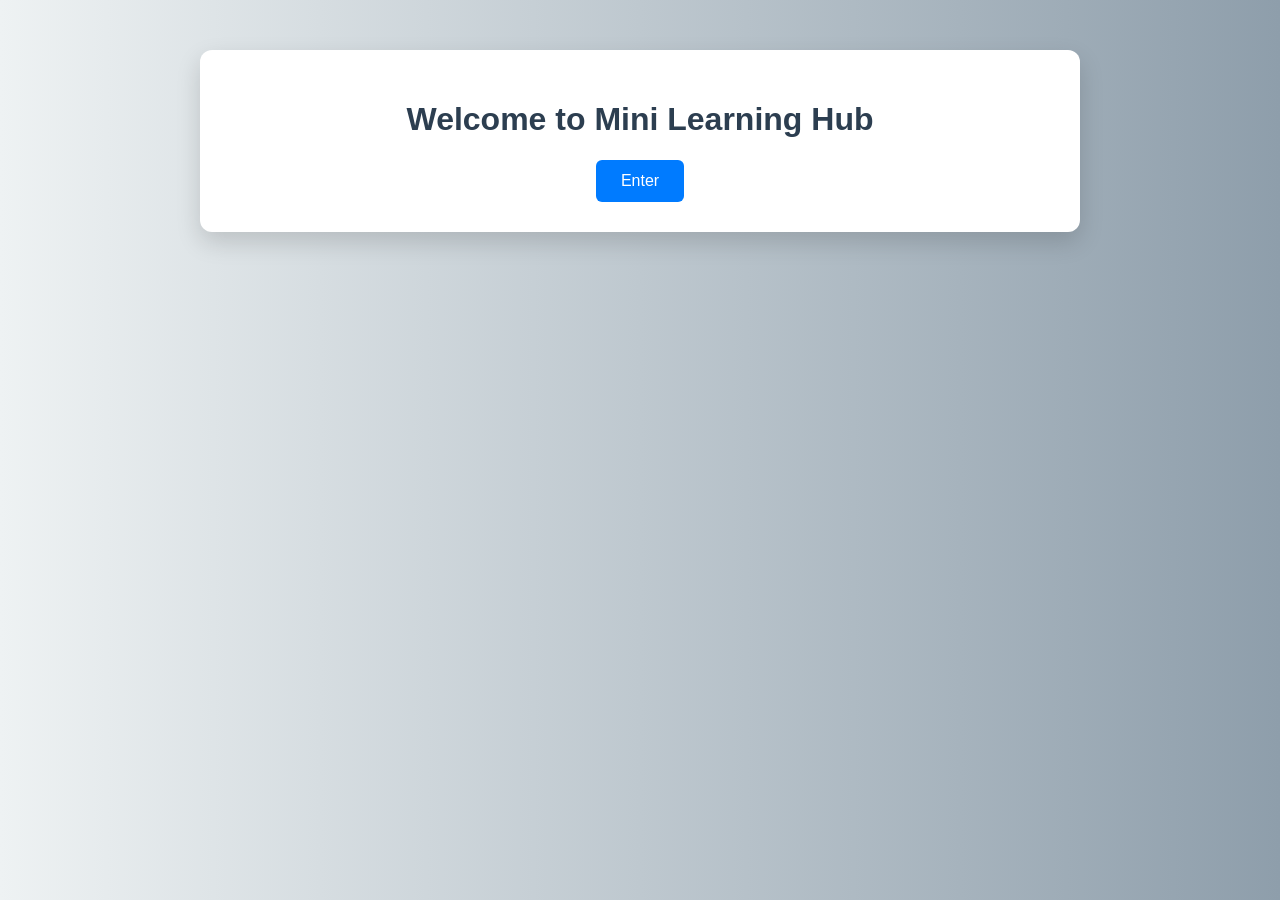
<file: index.html>
<!DOCTYPE html>
<html lang="en">
<head>
  <meta charset="UTF-8" />
  <meta name="viewport" content="width=device-width, initial-scale=1.0" />
  <title>Mini Learning Hub</title>
  <link rel="stylesheet" href="style.css" />
</head>
<body>
  <div class="container">
    <h1>Welcome to Mini Learning Hub</h1>
    <button onclick="location.href='dashboard.html'">Enter</button>
  </div>
</body>
</html>
</file>
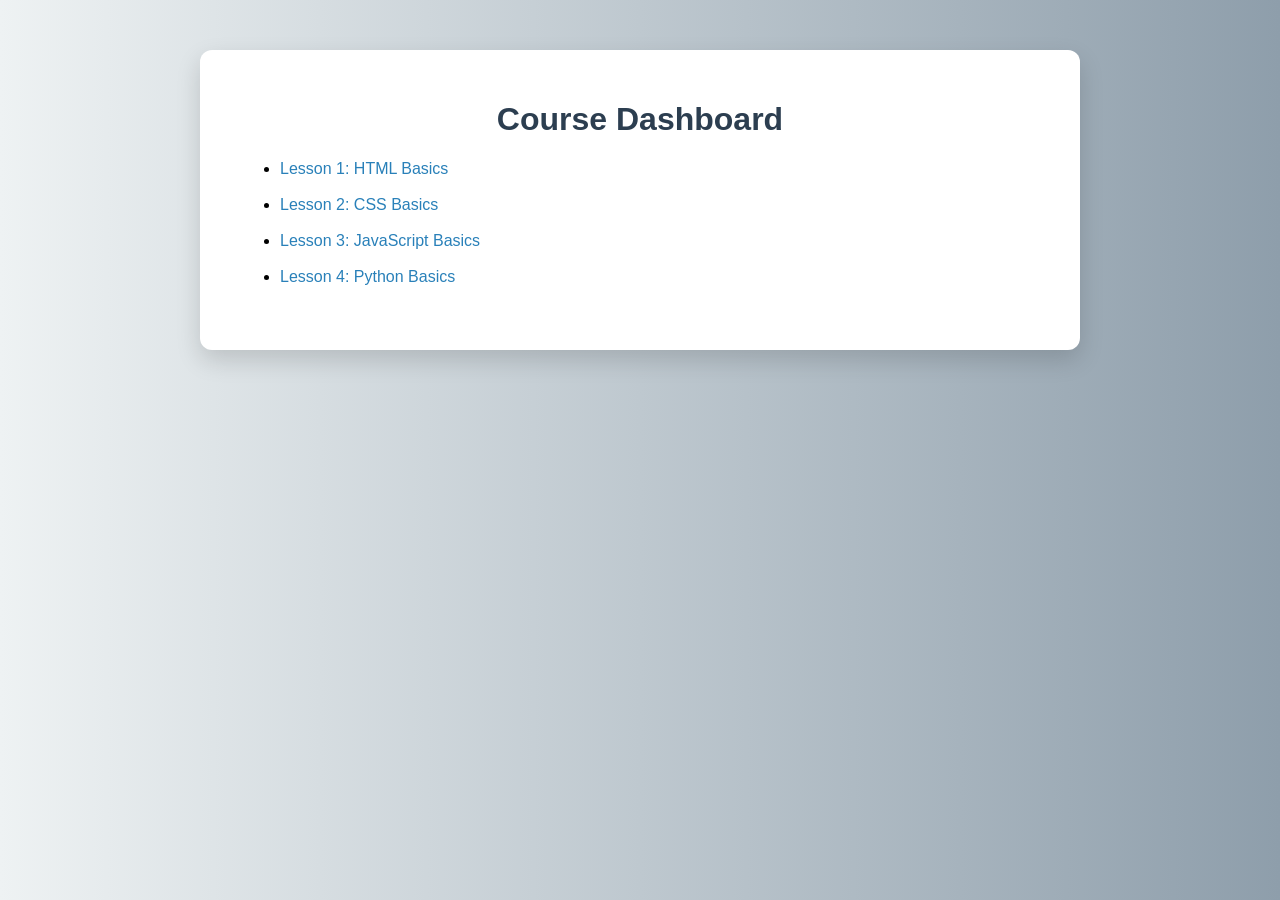
<file: dashboard.html>
<!DOCTYPE html>
<html lang="en">
<head>
  <meta charset="UTF-8" />
  <meta name="viewport" content="width=device-width, initial-scale=1.0" />
  <title>Dashboard</title>
  <link rel="stylesheet" href="style.css" />
</head>
<body>
  <div class="container">
    <h1>Course Dashboard</h1>
    <ul>
      <li><a href="lesson1.html">Lesson 1: HTML Basics</a></li><br />
      <li><a href="lesson2.html">Lesson 2: CSS Basics</a></li><br />
      <li><a href="lesson3.html">Lesson 3: JavaScript Basics</a></li><br />
      <li><a href="lesson4.html">Lesson 4: Python Basics</a></li><br />
    </ul>
  </div>
</body>
</html>
</file>
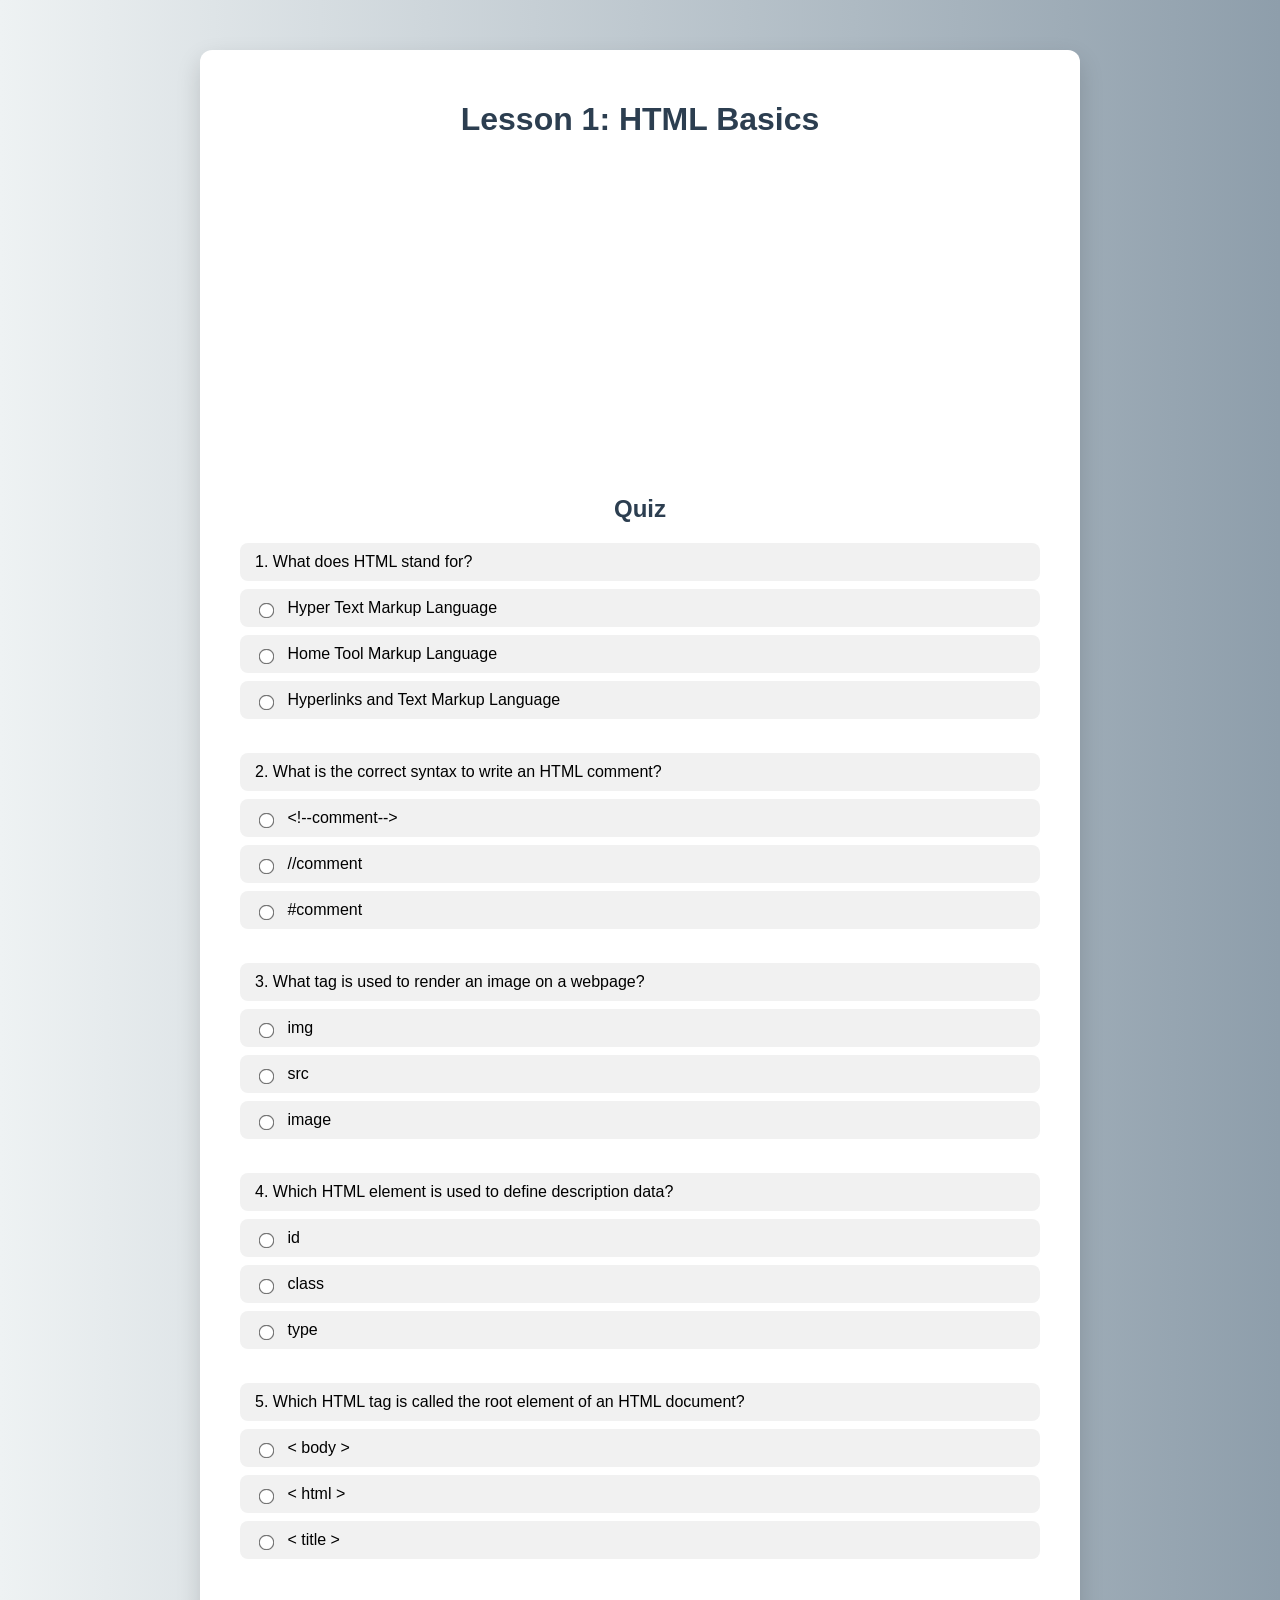
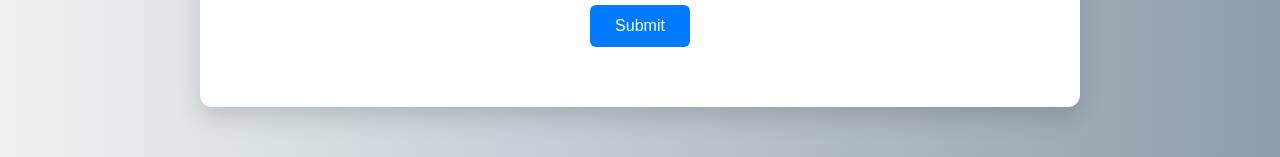
<file: lesson1.html>
<!DOCTYPE html>
<html lang="en">
<head>
  <meta charset="UTF-8" />
  <meta name="viewport" content="width=device-width, initial-scale=1.0" />
  <title>Lesson 1</title>
  <link rel="stylesheet" href="style.css" />
</head>
<body>
  <div class="container">
    <h1>Lesson 1: HTML Basics</h1>
    <iframe width="560" height="315" src="https://www.youtube.com/embed/pQN-pnXPaVg" frameborder="0" allowfullscreen></iframe>

    <h2>Quiz</h2>
    <form id="quizForm">
      <label>1. What does HTML stand for?</label>
      <label><input type="radio" name="q1" value="a" /> Hyper Text Markup Language</label>
      <label><input type="radio" name="q1" value="b" /> Home Tool Markup Language</label>
      <label><input type="radio" name="q1" value="c" /> Hyperlinks and Text Markup Language</label>
      <br />
      <label> 2. What is the correct syntax to write an HTML comment?</label>
      <label><input type="radio" name="q2" value="a" /> &lt;!--comment--&gt; </label>
      <label><input type="radio" name="q2" value="b" /> //comment </label>
      <label><input type="radio" name="q2" value="c" /> #comment </label>
      <br />
      <label> 3. What tag is used to render an image on a webpage?</label>
      <label><input type="radio" name="q3" value="a" /> img </label>
      <label><input type="radio" name="q3" value="b" /> src </label>
      <label><input type="radio" name="q3" value="c" /> image </label>
      <br />
      <label> 4. Which HTML element is used to define description data?</label>
      <label><input type="radio" name="q4" value="a" /> id </label>
      <label><input type="radio" name="q4" value="b" /> class </label>
      <label><input type="radio" name="q4" value="c" /> type </label>
      <br />
      <label> 5. Which HTML tag is called the root element of an HTML document?</label>
      <label><input type="radio" name="q5" value="a" /> < body ></label>
      <label><input type="radio" name="q5" value="b" /> < html > </label>
      <label><input type="radio" name="q5" value="c" /> < title > </label>
      <br />
      <button type="button" onclick="checkquizanswers('q' , ['a' ,'a' ,'a' ,'a' ,'b'])">Submit</button>
    </form>
    <p id="result"></p>
  </div>
  <script src="script1.js"></script>
</body>
</html>
</file>
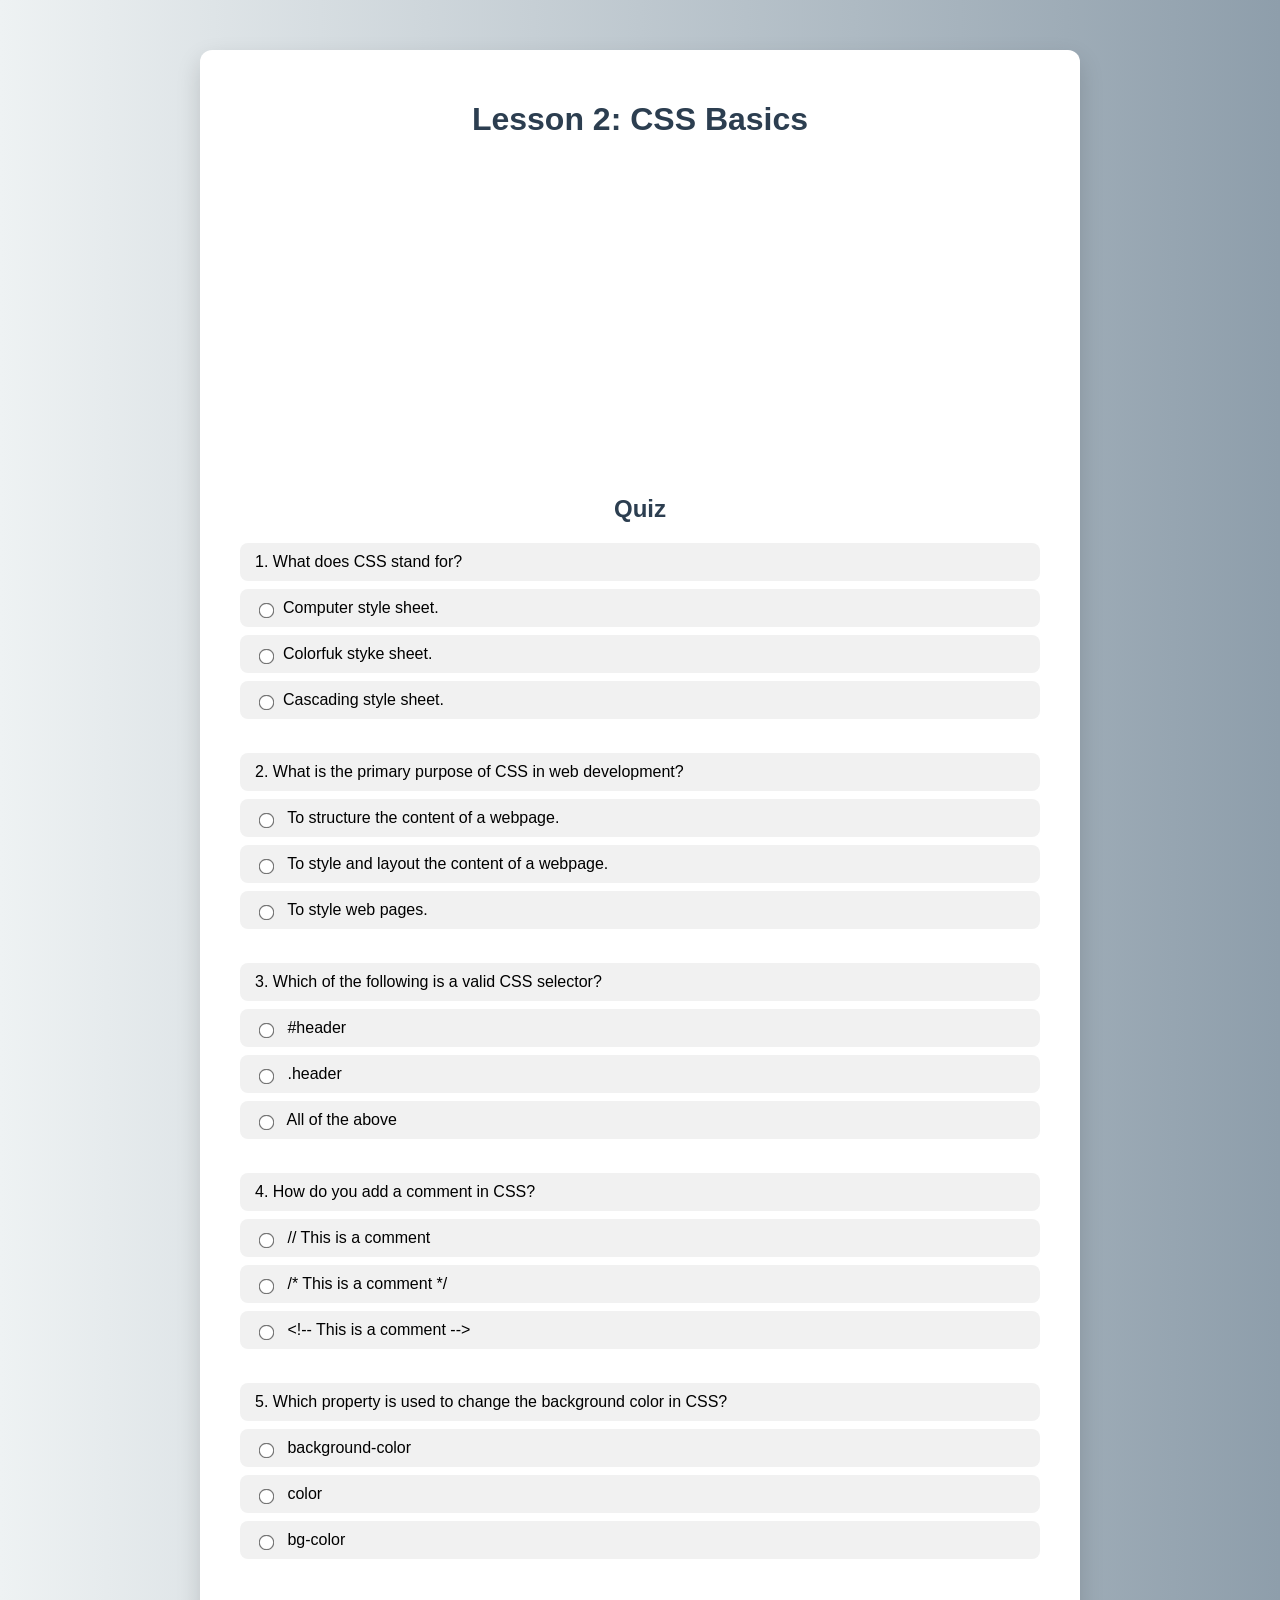
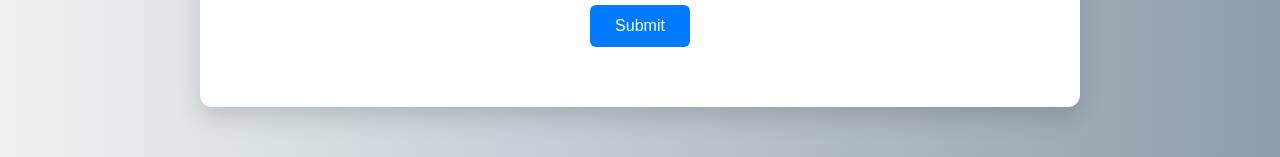
<file: lesson2.html>
<!DOCTYPE html>
<html lang="en">
<head>
    <meta charset="UTF-8">
    <meta name="viewport" content="width=device-width, initial-scale=1.0">
    <link rel="stylesheet" href="style.css">
    <title>Document</title>
</head>
<body>
   <div class="container">
    <h1>Lesson 2: CSS Basics</h1>
    <iframe width="560" height="315" src="https://www.youtube.com/embed/1PnVor36_40" frameborder="0" allowfullscreen></iframe>

    <h2>Quiz</h2>
    <form id="quizForm">
        <label> 1. What does CSS stand for?</label>
        <label><input type="radio" name="a1" value="a">Computer style sheet.</label>
        <label><input type="radio" name="a1" value="b">Colorfuk styke sheet.</label>
        <label><input type="radio" name="a1" value="c">Cascading style sheet.</label>
        <br />
        <label> 2. What is the primary purpose of CSS in web development?</label>
        <label><input type="radio" name="a2" value="a"> To structure the content of a webpage.</label>
        <label><input type="radio" name="a2" value="b"> To style and layout the content of a webpage.</label>
        <label><input type="radio" name="a2" value="c"> To style web pages.</label>
        <br />
        <label> 3. Which of the following is a valid CSS selector?</label>
        <label><input type="radio" name="a3" value="a"> #header</label>
        <label><input type="radio" name="a3" value="b"> .header </label>
        <label><input type="radio" name="a3" value="c"> All of the above</label> 
        <br />
        <label> 4. How do you add a comment in CSS?</label>
        <label><input type="radio" name="a4" value="a"> // This is a comment</label>
        <label><input type="radio" name="a4" value="b"> /* This is a comment */</label>
        <label><input type="radio" name="a4" value="c"> &lt;!-- This is a comment --&gt;</label>
        <br />
        <label> 5. Which property is used to change the background color in CSS?</label>
        <label><input type="radio" name="a5" value="a"> background-color</label>
        <label><input type="radio" name="a5" value="b"> color</label>
        <label><input type="radio" name="a5" value="c"> bg-color</label>
        <br />
        <button type="button" onclick="checkquizanswers( 'a', ['c','c','c','b','a']);">Submit</button>
    </form>
    <p id="result"></p>
    <script src="script1.js"></script>
   </div> 

</body>
</html>
</file>
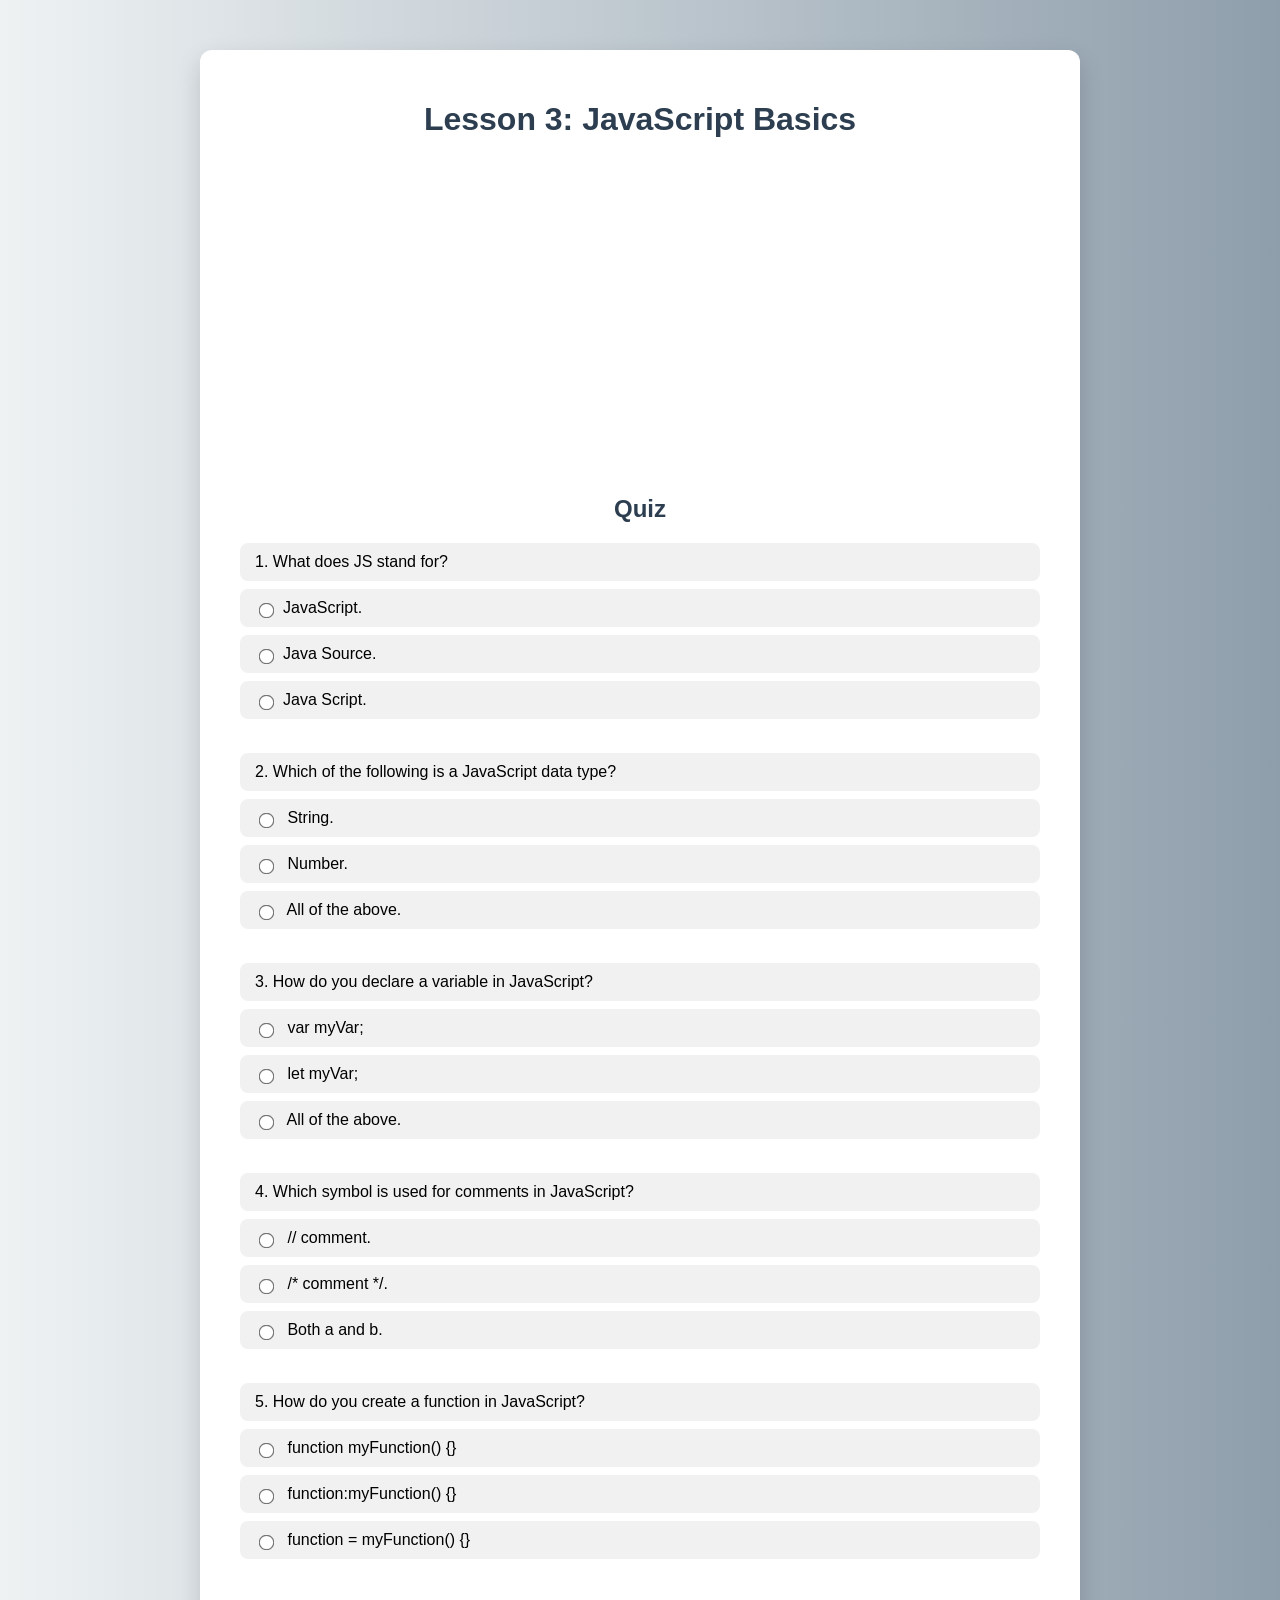
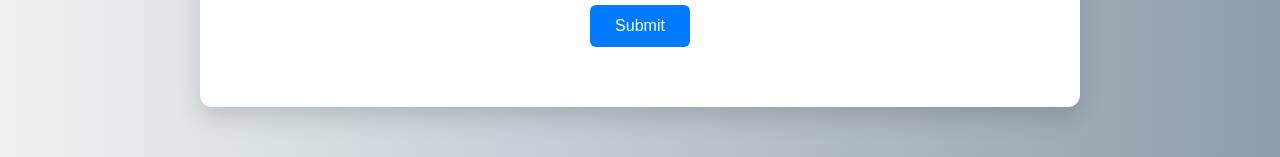
<file: lesson3.html>
<!DOCTYPE html>
<html lang="en">
<head>
    <meta charset="UTF-8">
    <meta name="viewport" content="width=device-width, initial-scale=1.0">
    <link rel="stylesheet" href="style.css">
    <title>Document</title>
</head>
<body>
    <div class="container">
        <h1>Lesson 3: JavaScript Basics</h1>
        <iframe width="560" height="315" src="https://www.youtube.com/embed/W6NZfCO5SIk" frameborder="0" allowfullscreen></iframe>

        <h2>Quiz</h2>
        <form id="quizForm">
            <label> 1. What does JS stand for?</label>
            <label><input type="radio" name="b1" value="a">JavaScript.</label>
            <label><input type="radio" name="b1" value="b">Java Source.</label>
            <label><input type="radio" name="b1" value="c">Java Script.</label>
            <br />
            <label> 2. Which of the following is a JavaScript data type?</label>
            <label><input type="radio" name="b2" value="a"> String.</label>
            <label><input type="radio" name="b2" value="b"> Number.</label>
            <label><input type="radio" name="b2" value="c"> All of the above.</label>
            <br />
            <label> 3. How do you declare a variable in JavaScript?</label>
            <label><input type="radio" name="b3" value="a"> var myVar;</label>
            <label><input type="radio" name="b3" value="b"> let myVar;</label>
            <label><input type="radio" name="b3" value="c"> All of the above.</label>
            <br />
            <label> 4. Which symbol is used for comments in JavaScript?</label>
            <label><input type="radio" name="b4" value="a"> // comment.</label>
            <label><input type="radio" name="b4" value="b"> /* comment */.</label>
            <label><input type="radio" name="b4" value="c"> Both a and b.</label>
            <br />
            <label> 5. How do you create a function in JavaScript?</label>
            <label><input type="radio" name="b5" value="a"> function myFunction() {}</label>
            <label><input type="radio" name="b5" value="b"> function:myFunction() {}</label>
            <label><input type="radio" name="b5" value="c"> function = myFunction() {}</label>
            <br />
            <button type="button" onclick="checkquizanswers('b',['a','c','c','a','a'])">Submit</button>
            </form>
            <p id="result"></p>
            <script src="script1.js"></script>
            </div>
</body>
</html>
</file>
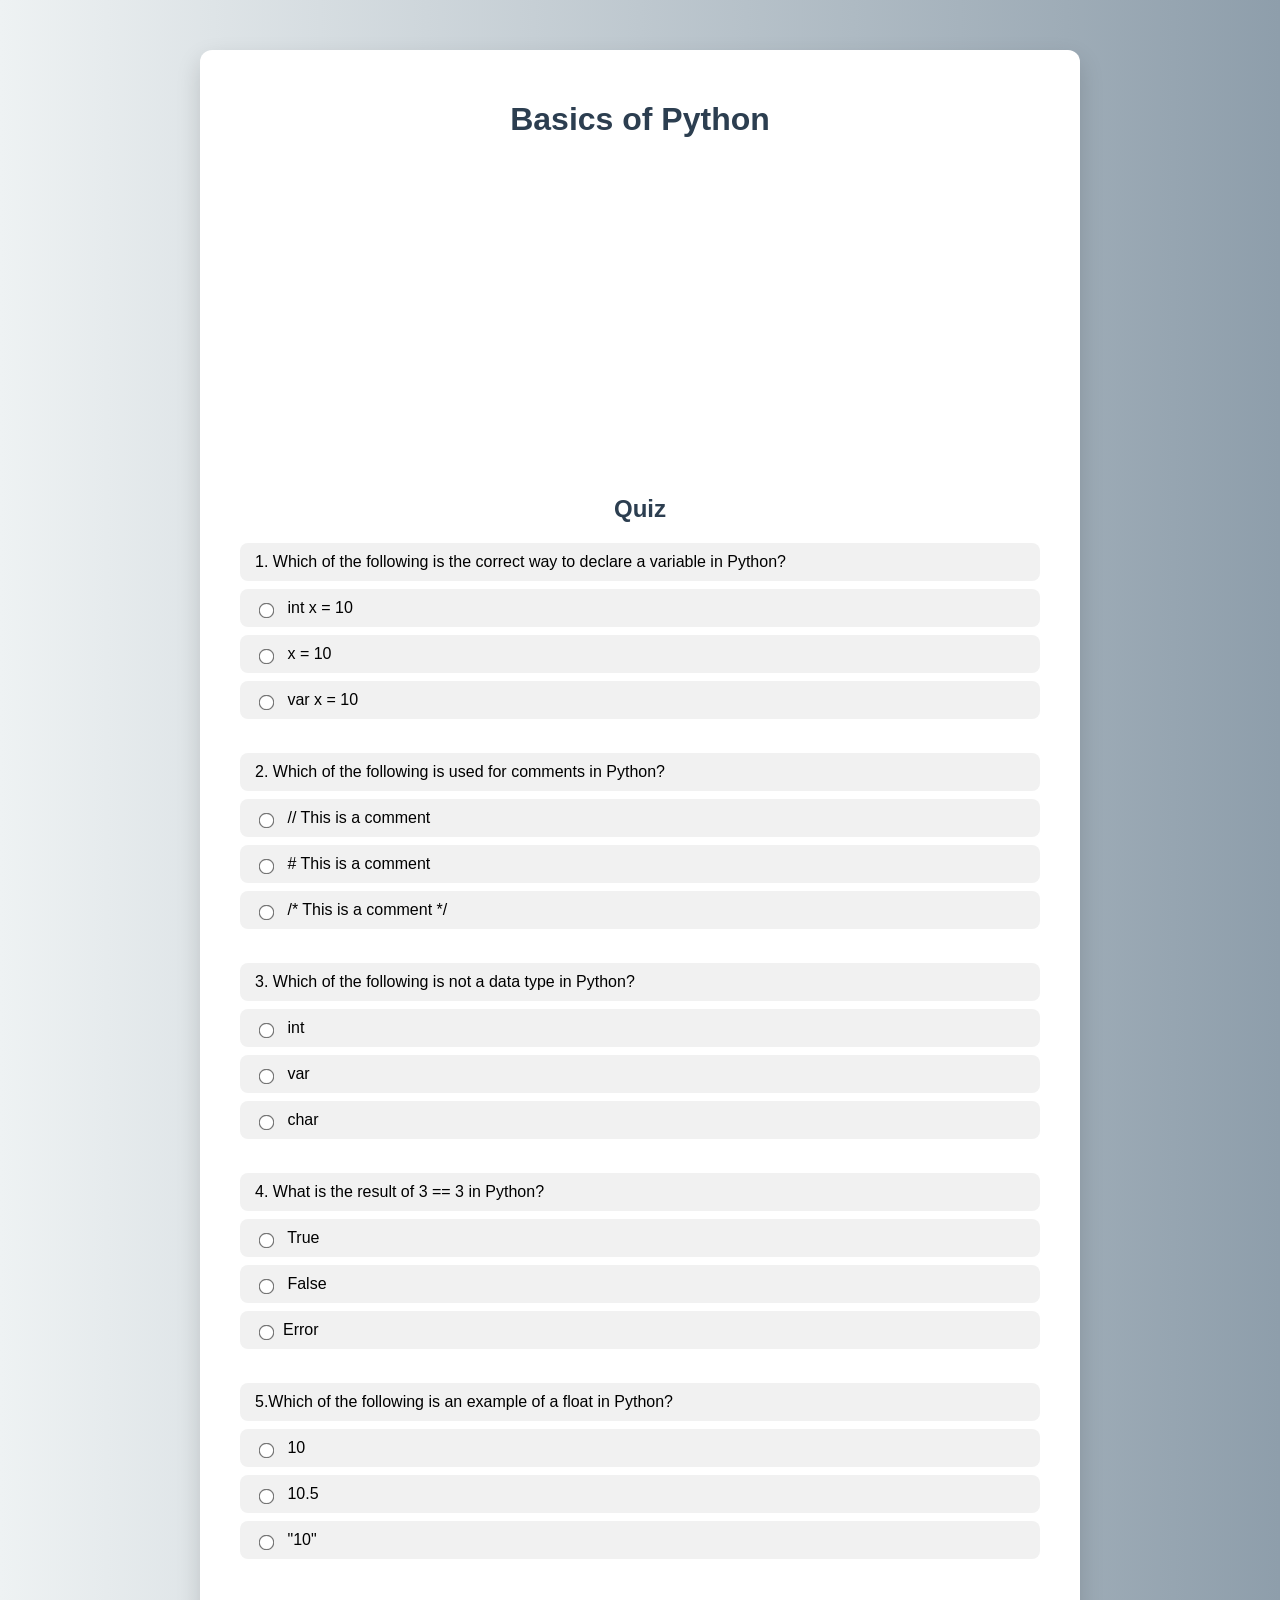
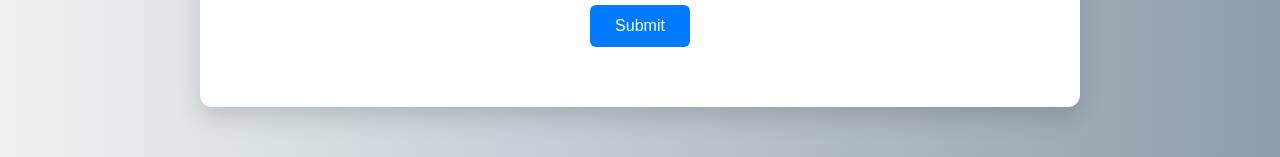
<file: lesson4.html>
<!DOCTYPE html>
<html lang="en">
<head>
    <meta charset="UTF-8">
    <meta name="viewport" content="width=device-width, initial-scale=1.0">
    <link rel ="stylesheet" href="style.css">
    <title>Document</title>
</head>
<body>
    <div class="container">
        <h1>Basics of Python</h1>
        <iframe width="560" height="315" src="https://www.youtube.com/embed/fr1f84rg4Nw" frameborder="0" allowfullscreen></iframe>
        <h2>Quiz</h2>
        <form>
            <label> 1. Which of the following is the correct way to declare a variable in Python?</label>
            <label><input type="radio" name="c1" value="a"> int x = 10</label>
            <label><input type="radio" name="c1" value="b"> x = 10</label>
            <label><input type="radio" name="c1" value="c"> var x = 10</label>
            <br />
            <label> 2. Which of the following is used for comments in Python?</label>
            <label><input type="radio" name="c2" value="a"> // This is a comment</label>
            <label><input type="radio" name="c2" value="b"> # This is a comment</label>
            <label><input type="radio" name="c2" value="c"> /* This is a comment */</label>
            <br />
            <label> 3. Which of the following is not a data type in Python?</label>
            <label><input type ="radio" name="c3" value="a"> int</label>
            <label><input type ="radio" name="c3" value="b"> var</label>
            <label><input type ="radio" name="c3" value="c"> char</label>
            <br />
            <label> 4. What is the result of 3 == 3 in Python?</label>
            <label><input type ="radio" name="c4" value="a"> True</label>
            <label><input type ="radio" name="c4" value="b"> False</label>
            <label><input type ="radio" name="c4" value="c">Error</label>
            <br />
            <label> 5.Which of the following is an example of a float in Python?</label>
            <label><input type="radio" name="c5" value="a"> 10</label>
            <label><input type="radio" name="c5" value="b"> 10.5</label>
            <label><input type="radio" name="c5" value="c"> "10"</label>
            <br />
            <button type="button" onclick="checkquizanswers('c',['a','b','c','a','b'])">Submit</button>
        </form>
        <p id="result"></p>
        <script src="script1.js"></script>
    </div>
</body>
</html>
</file>
<file: style.css>
body {
  font-family: 'Segoe UI', Tahoma, Geneva, Verdana, sans-serif;
  background: linear-gradient(to right, #eef2f3, #8e9eab);
  margin: 0;
  padding: 0;
}

.container {
  max-width: 800px;
  margin: 50px auto;
  background: #ffffff;
  padding: 30px 40px;
  border-radius: 12px;
  box-shadow: 0 10px 25px rgba(0, 0, 0, 0.15);
}

h1, h2 {
  color: #2c3e50;
  text-align: center;
}

iframe {
  display: block;
  margin: 20px auto;
  max-width: 100%;
  border-radius: 10px;
}

p {
  font-weight: bold;
  color: #34495e;
  margin-top: 20px;
}

label {
  display: block;
  background: #f1f1f1;
  margin: 8px 0;
  padding: 10px 15px;
  border-radius: 8px;
  cursor: pointer;
  transition: background 0.3s ease, transform 0.2s ease;
  font-size: 16px;
}

label:hover {
  background: #d6eaff;
  transform: scale(1.01);
}

input[type="radio"] {
  margin-right: 10px;
  transform: scale(1.2);
  vertical-align: middle;
}

button {
  background: #007bff;
  color: white;
  padding: 12px 25px;
  border: none;
  border-radius: 6px;
  cursor: pointer;
  font-size: 16px;
  margin-top: 20px;
  display: block;
  margin-left: auto;
  margin-right: auto;
  transition: background 0.3s ease, transform 0.2s ease;
}

button:hover {
  background: #0056b3;
  transform: translateY(-2px);
}

#result {
  margin-top: 30px;
  font-weight: bold;
  font-size: 18px;
  color: #27ae60;
  text-align: center;
}

a {
  color: #2980b9;
  text-decoration: none;
}

a:hover {
  text-decoration: underline;
}
</file>
